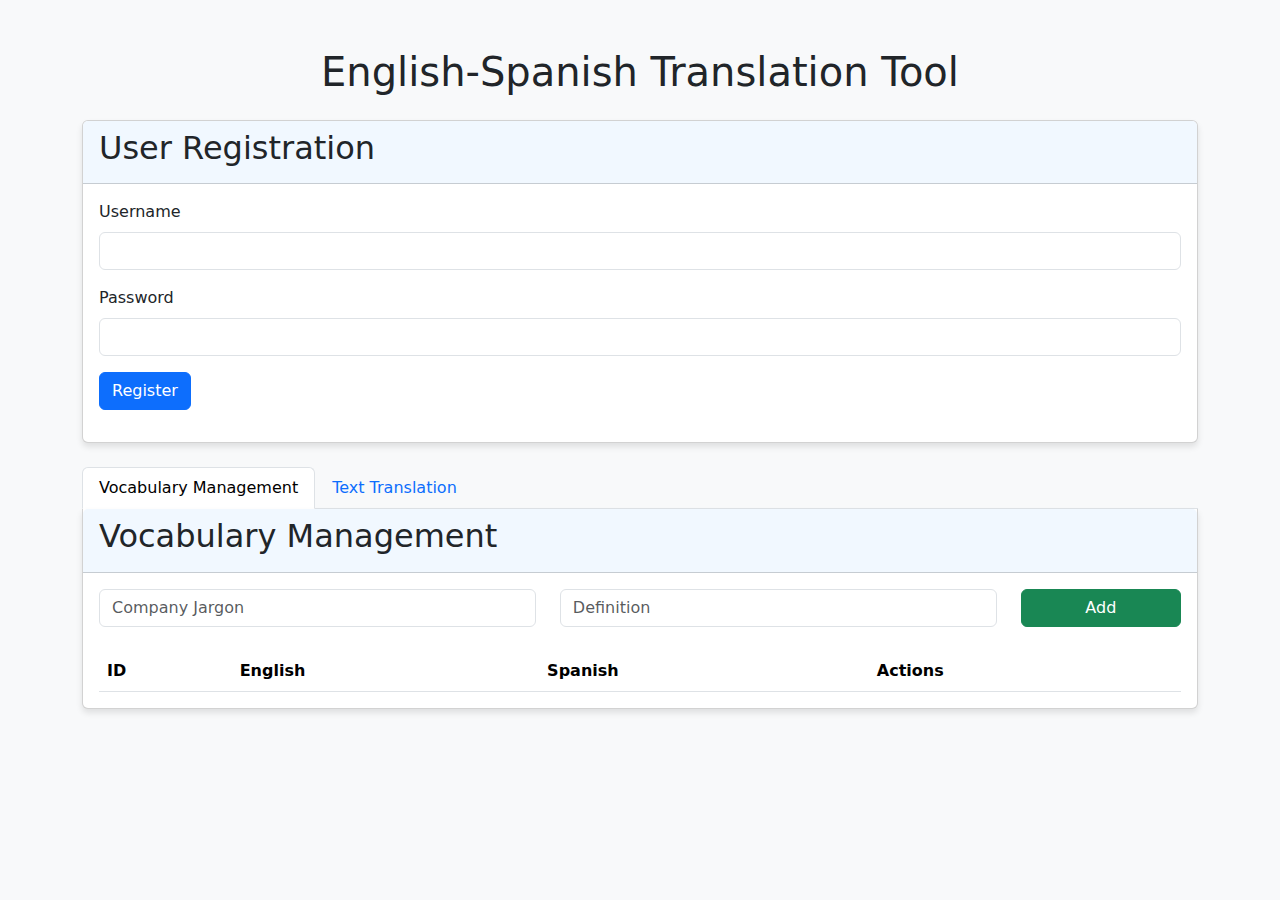
<file: static/index.html>
<!DOCTYPE html>
<html lang="en">
<head>
    <meta charset="UTF-8">
    <meta name="viewport" content="width=device-width, initial-scale=1.0">
    <title>English-Spanish Translation Tool</title>
    <link href="https://cdn.jsdelivr.net/npm/bootstrap@5.3.0-alpha1/dist/css/bootstrap.min.css" rel="stylesheet">
    <link rel="stylesheet" href="styles.css">
</head>
<body>
    <div class="container mt-5">
        <h1 class="text-center mb-4">English-Spanish Translation Tool</h1>

        <!-- User Registration Section -->
        <div class="card mb-4">
            <div class="card-header">
                <h2>User Registration</h2>
            </div>
            <div class="card-body">
                <form id="registerForm">
                    <div class="mb-3">
                        <label for="username" class="form-label">Username</label>
                        <input type="text" class="form-control" id="username" required>
                    </div>
                    <div class="mb-3">
                        <label for="password" class="form-label">Password</label>
                        <input type="password" class="form-control" id="password" required>
                    </div>
                    <button type="submit" class="btn btn-primary">Register</button>
                </form>
                <div class="mt-3">
                    <div id="apiKeyDisplay" class="alert alert-success d-none">
                        Your API Key: <span id="apiKey"></span>
                    </div>
                </div>
            </div>
        </div>

        <!-- Tabs for Vocabulary and Translation -->
        <ul class="nav nav-tabs" id="myTab" role="tablist">
            <li class="nav-item" role="presentation">
                <button class="nav-link active" id="vocabulary-tab" data-bs-toggle="tab" data-bs-target="#vocabulary" type="button" role="tab" aria-controls="vocabulary" aria-selected="true">Vocabulary Management</button>
            </li>
            <li class="nav-item" role="presentation">
                <button class="nav-link" id="translation-tab" data-bs-toggle="tab" data-bs-target="#translation" type="button" role="tab" aria-controls="translation" aria-selected="false">Text Translation</button>
            </li>
        </ul>

        <!-- Tab Content -->
        <div class="tab-content" id="myTabContent">
            <!-- Vocabulary Management Tab -->
            <div class="tab-pane fade show active" id="vocabulary" role="tabpanel" aria-labelledby="vocabulary-tab">
                <div class="card">
                    <div class="card-header">
                        <h2>Vocabulary Management</h2>
                    </div>
                    <div class="card-body">
                        <form id="addVocabForm" class="mb-4">
                            <div class="row">
                                <div class="col-md-5">
                                    <input type="text" class="form-control" id="englishTerm" placeholder="Company Jargon" required>
                                </div>
                                <div class="col-md-5">
                                    <input type="text" class="form-control" id="spanishTerm" placeholder="Definition" required>
                                </div>
                                <div class="col-md-2">
                                    <button type="submit" class="btn btn-success w-100">Add</button>
                                </div>
                            </div>
                        </form>

                        <div class="table-responsive">
                            <table class="table table-striped">
                                <thead>
                                    <tr>
                                        <th>ID</th>
                                        <th>English</th>
                                        <th>Spanish</th>
                                        <th>Actions</th>
                                    </tr>
                                </thead>
                                <tbody id="vocabTableBody">
                                    <!-- Vocabulary items will be added here dynamically -->
                                </tbody>
                            </table>
                        </div>
                    </div>
                </div>
            </div>

            <!-- Translation Tab -->
            <div class="tab-pane fade" id="translation" role="tabpanel" aria-labelledby="translation-tab">
                <div class="card">
                    <div class="card-header">
                        <h2>Text Translation</h2>
                    </div>
                    <div class="card-body">
                        <form id="translateForm">
                            <div class="mb-3">
                                <label for="englishText" class="form-label">English Text</label>
                                <textarea class="form-control" id="englishText" rows="5" required></textarea>
                            </div>
                            <button type="submit" class="btn btn-primary mb-3">Translate</button>

                            <div class="mb-3">
                                <label for="spanishText" class="form-label">Spanish Translation</label>
                                <textarea class="form-control" id="spanishText" rows="5" readonly></textarea>
                            </div>
                        </form>
                    </div>
                </div>
            </div>
        </div>
    </div>

    <script src="https://cdn.jsdelivr.net/npm/bootstrap@5.3.0-alpha1/dist/js/bootstrap.bundle.min.js"></script>
    <script src="script.js"></script>
</body>
</html>
</file>
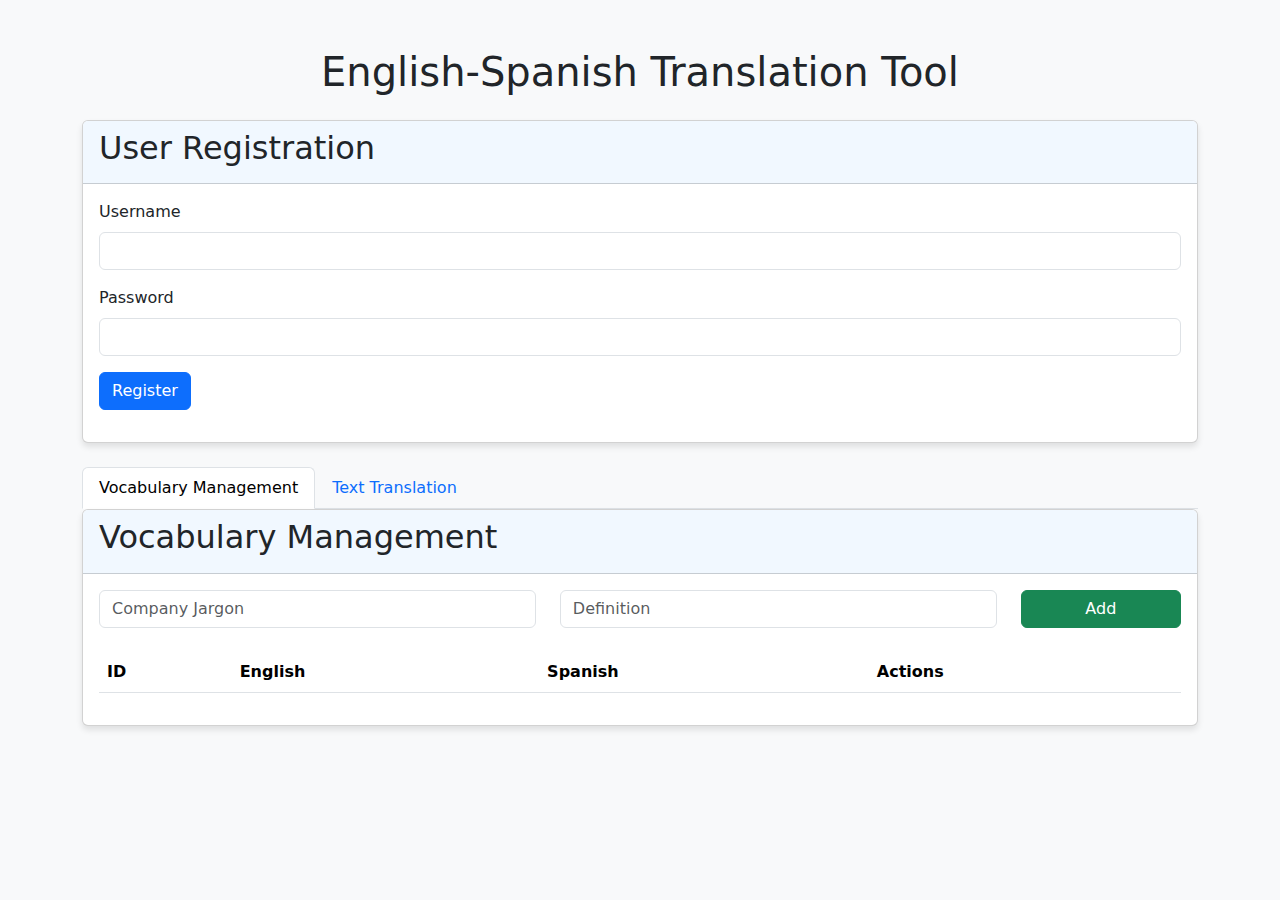
<file: web-ui/index.html>
<!DOCTYPE html>
<html lang="en">
<head>
    <meta charset="UTF-8">
    <meta name="viewport" content="width=device-width, initial-scale=1.0">
    <title>English-Spanish Translation Tool</title>
    <link href="https://cdn.jsdelivr.net/npm/bootstrap@5.3.0-alpha1/dist/css/bootstrap.min.css" rel="stylesheet">
    <link rel="stylesheet" href="styles.css">
</head>
<body>
    <div class="container mt-5">
        <h1 class="text-center mb-4">English-Spanish Translation Tool</h1>

        <!-- User Registration Section -->
        <div class="card mb-4">
            <div class="card-header">
                <h2>User Registration</h2>
            </div>
            <div class="card-body">
                <form id="registerForm">
                    <div class="mb-3">
                        <label for="username" class="form-label">Username</label>
                        <input type="text" class="form-control" id="username" required>
                    </div>
                    <div class="mb-3">
                        <label for="password" class="form-label">Password</label>
                        <input type="password" class="form-control" id="password" required>
                    </div>
                    <button type="submit" class="btn btn-primary">Register</button>
                </form>
                <div class="mt-3">
                    <div id="apiKeyDisplay" class="alert alert-success d-none">
                        Your API Key: <span id="apiKey"></span>
                    </div>
                </div>
            </div>
        </div>

        <!-- Tabs for Vocabulary and Translation -->
        <ul class="nav nav-tabs" id="myTab" role="tablist">
            <li class="nav-item" role="presentation">
                <button class="nav-link active" id="vocabulary-tab" data-bs-toggle="tab" data-bs-target="#vocabulary" type="button" role="tab" aria-controls="vocabulary" aria-selected="true">Vocabulary Management</button>
            </li>
            <li class="nav-item" role="presentation">
                <button class="nav-link" id="translation-tab" data-bs-toggle="tab" data-bs-target="#translation" type="button" role="tab" aria-controls="translation" aria-selected="false">Text Translation</button>
            </li>
        </ul>

        <!-- Tab Content -->
        <div class="tab-content" id="myTabContent">
            <!-- Vocabulary Management Tab -->
            <div class="tab-pane fade show active" id="vocabulary" role="tabpanel" aria-labelledby="vocabulary-tab">
                <div class="card">
                    <div class="card-header">
                        <h2>Vocabulary Management</h2>
                    </div>
                    <div class="card-body">
                        <form id="addVocabForm" class="mb-4">
                            <div class="row">
                                <div class="col-md-5">
                                    <input type="text" class="form-control" id="englishTerm" placeholder="Company Jargon" required>
                                </div>
                                <div class="col-md-5">
                                    <input type="text" class="form-control" id="spanishTerm" placeholder="Definition" required>
                                </div>
                                <div class="col-md-2">
                                    <button type="submit" class="btn btn-success w-100">Add</button>
                                </div>
                            </div>
                        </form>

                        <div class="table-responsive">
                            <table class="table table-striped">
                                <thead>
                                    <tr>
                                        <th>ID</th>
                                        <th>English</th>
                                        <th>Spanish</th>
                                        <th>Actions</th>
                                    </tr>
                                </thead>
                                <tbody id="vocabTableBody">
                                    <!-- Vocabulary items will be added here dynamically -->
                                </tbody>
                            </table>
                        </div>
                    </div>
                </div>
            </div>

            <!-- Translation Tab -->
            <div class="tab-pane fade" id="translation" role="tabpanel" aria-labelledby="translation-tab">
                <div class="card">
                    <div class="card-header">
                        <h2>Text Translation</h2>
                    </div>
                    <div class="card-body">
                        <form id="translateForm">
                            <div class="mb-3">
                                <label for="englishText" class="form-label">English Text</label>
                                <textarea class="form-control" id="englishText" rows="5" required></textarea>
                            </div>
                            <button type="submit" class="btn btn-primary mb-3">Translate</button>

                            <div id="preprocessedTextContainer" class="mb-3 d-none">
                                <label for="preprocessedText" class="form-label">Preprocessed Text</label>
                                <textarea class="form-control" id="preprocessedText" rows="3" readonly></textarea>
                                <small class="text-muted">Terms from your vocabulary have been expanded before translation.</small>
                            </div>

                            <div class="mb-3">
                                <label for="spanishText" class="form-label">Spanish Translation</label>
                                <textarea class="form-control" id="spanishText" rows="5" readonly></textarea>
                            </div>
                        </form>
                    </div>
                </div>
            </div>
        </div>
    </div>

    <script src="https://cdn.jsdelivr.net/npm/bootstrap@5.3.0-alpha1/dist/js/bootstrap.bundle.min.js"></script>
    <script src="script.js"></script>
</body>
</html>
</file>
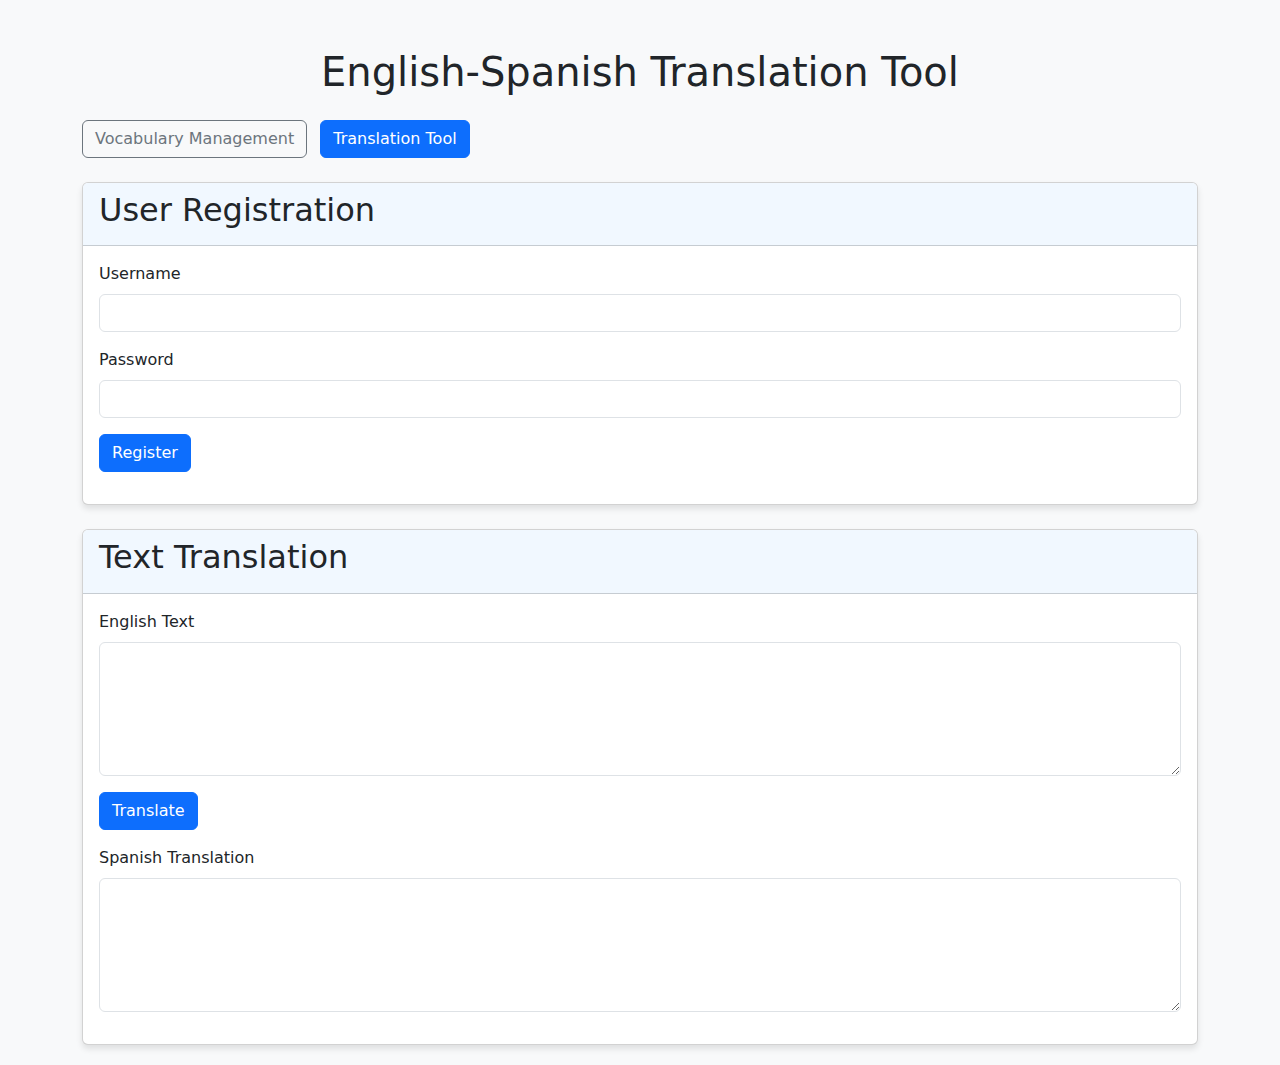
<file: static/translate.html>
<!DOCTYPE html>
<html lang="en">
<head>
    <meta charset="UTF-8">
    <meta name="viewport" content="width=device-width, initial-scale=1.0">
    <title>English-Spanish Translation Tool</title>
    <link href="https://cdn.jsdelivr.net/npm/bootstrap@5.3.0-alpha1/dist/css/bootstrap.min.css" rel="stylesheet">
    <link rel="stylesheet" href="styles.css">
</head>
<body>
    <div class="container mt-5">
        <h1 class="text-center mb-4">English-Spanish Translation Tool</h1>
        
        <!-- Navigation -->
        <div class="mb-4">
            <a href="/" class="btn btn-outline-secondary me-2">Vocabulary Management</a>
            <a href="/translate.html" class="btn btn-primary">Translation Tool</a>
        </div>
        
        <!-- User Registration Section -->
        <div class="card mb-4">
            <div class="card-header">
                <h2>User Registration</h2>
            </div>
            <div class="card-body">
                <form id="registerForm">
                    <div class="mb-3">
                        <label for="username" class="form-label">Username</label>
                        <input type="text" class="form-control" id="username" required>
                    </div>
                    <div class="mb-3">
                        <label for="password" class="form-label">Password</label>
                        <input type="password" class="form-control" id="password" required>
                    </div>
                    <button type="submit" class="btn btn-primary">Register</button>
                </form>
                <div class="mt-3">
                    <div id="apiKeyDisplay" class="alert alert-success d-none">
                        Your API Key: <span id="apiKey"></span>
                    </div>
                </div>
            </div>
        </div>

        <!-- Translation Section -->
        <div class="card">
            <div class="card-header">
                <h2>Text Translation</h2>
            </div>
            <div class="card-body">
                <form id="translateForm">
                    <div class="mb-3">
                        <label for="englishText" class="form-label">English Text</label>
                        <textarea class="form-control" id="englishText" rows="5" required></textarea>
                    </div>
                    <button type="submit" class="btn btn-primary mb-3">Translate</button>
                    
                    <div class="mb-3">
                        <label for="spanishText" class="form-label">Spanish Translation</label>
                        <textarea class="form-control" id="spanishText" rows="5" readonly></textarea>
                    </div>
                </form>
            </div>
        </div>
    </div>

    <script src="https://cdn.jsdelivr.net/npm/bootstrap@5.3.0-alpha1/dist/js/bootstrap.bundle.min.js"></script>
    <script src="translate.js"></script>
</body>
</html>
</file>
<file: static/styles.css>
/* Custom styles for the translation app */
body {
    background-color: #f8f9fa;
}

.card {
    box-shadow: 0 4px 6px rgba(0, 0, 0, 0.1);
    margin-bottom: 20px;
}

.card-header {
    background-color: #f1f8ff;
}

.tab-content .card {
    border-top: none;
    border-top-left-radius: 0;
    border-top-right-radius: 0;
}

#apiKeyDisplay {
    word-break: break-all;
}

.table {
    margin-bottom: 0;
}

.btn-delete {
    color: #dc3545;
    cursor: pointer;
}

.btn-delete:hover {
    color: #c82333;
}

textarea {
    resize: vertical;
}
</file>
<file: web-ui/styles.css>
/* Custom styles for the application */
body {
    background-color: #f8f9fa;
}

.card {
    box-shadow: 0 4px 6px rgba(0, 0, 0, 0.1);
    margin-bottom: 20px;
}

.card-header {
    background-color: #f1f8ff;
}

.btn-delete {
    color: #dc3545;
}

.btn-delete:hover {
    color: #c82333;
    text-decoration: none;
}

#apiKeyDisplay {
    word-break: break-all;
}

textarea {
    resize: vertical;
}
</file>
